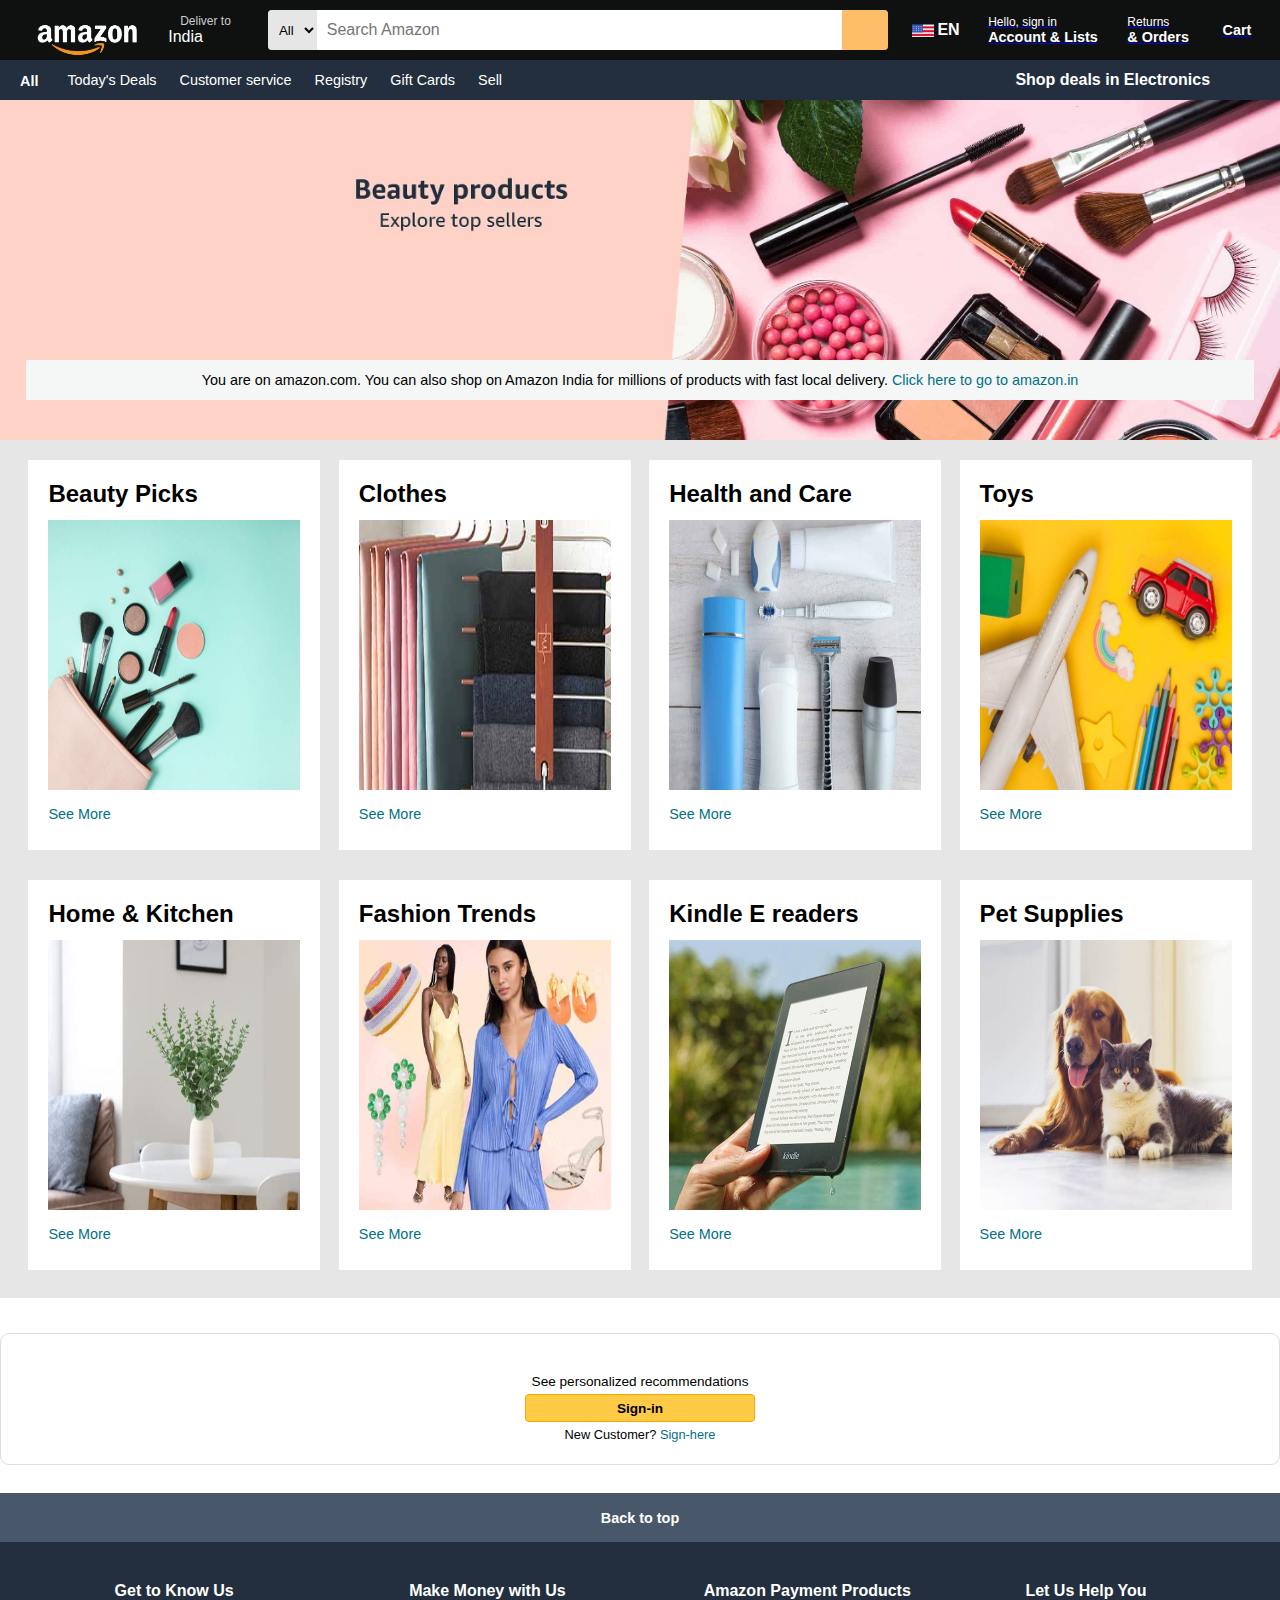
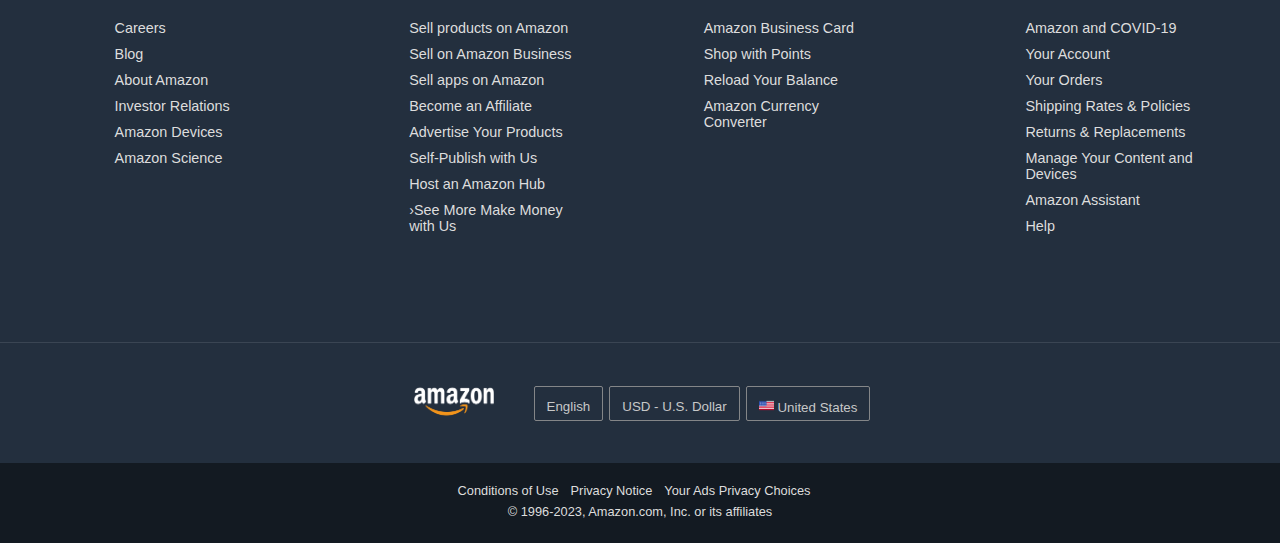
<file: Amazon Clone Mohan/Index.html>
<!DOCTYPE html>
<html lang="en">
<head>
    <meta charset="UTF-8">
    <meta name="viewport" content="width=device-width, initial-scale=1.0">
    <link rel="stylesheet" href="Style.css">
    <link rel="icon" href="./Image/Amazon_icon.png">
    <link rel="stylesheet" href="https://cdnjs.cloudflare.com/ajax/libs/font-awesome/6.4.2/css/all.min.css" integrity="sha512-z3gLpd7yknf1YoNbCzqRKc4qyor8gaKU1qmn+CShxbuBusANI9QpRohGBreCFkKxLhei6S9CQXFEbbKuqLg0DA==" crossorigin="anonymous" referrerpolicy="no-referrer" />
    <title>Amazon.com. Spend less. Smile more.</title>
</head>
<body>
    <!-- navbar -->
    <div class="nav-bar">

        <!-- nav logo -->
         <a href="https://www.amazon.in/ref=nav_logo">
        <div class="nav-logo border">
            <div class="logo"></div>
        </div></a>

        <!-- nav-address -->
        <div class="nav-address border">
            <div class="add-1">
                <p>Deliver to</p>
            </div>
          <div class="add-2">
            <i class="fa-solid fa-location-dot"></i>
            <p> India</p>
         </div>
        </div>

        <!-- nav-search -->
        <div class="nav-search">
            <select class="search-select">
                <option value="all">All</option>
            </select>
            <input placeholder="Search Amazon" class="search-input">
            <div class="search-icon">
                <i class="fa-solid fa-magnifying-glass"></i>
            </div>
        </div>

        <!-- flag-icon -->
        <div class="flag border">
            <div class="flag-icon"></div>
            <p class="flag-p">EN</p>
            <i class="fa-solid fa-sort-down down-icon"></i>
        </div>

        <!-- sign-in -->
        <a href="sign.html"><div class="nav-sign-in border">
            <p class="text1"><span>Hello, sign in</span></p>
            <div class="signin-icon">
                <p class="text2">Account & Lists</p>
                <i class="fa-solid fa-sort-down down-icon"></i>
            </div>
        </div></a>

        <!-- returns -->
         <a href="https://www.amazon.in/gp/css/order-history?ref_=nav_orders_first">
        <div class="returns border">
            <p class="text1"><span>Returns</span></p>
            <p class="text2">& Orders</p>
        </div></a>

        <!-- cart -->
         <a href="https://www.amazon.in/gp/cart/view.html?ref_=nav_cart">
        <div class="nav-cart border">
            <i class="fa-solid fa-cart-shopping cart-icon"></i>
            <p class="text2 cart-p">Cart</p>
        </div></a>


    </div>

    <!-- Panel -->
    <div class="panel">
        <div class="panel-all border">
            <i class="fa-solid fa-bars"></i>
            All
        </div>

        <!-- panel-options -->
        <div class="panel-options">
            <p class="border">Today's Deals</p>
            <p class="border">Customer service</p>
            <p class="border">Registry</p>
            <p class="border">Gift Cards</p>
            <p class="border">Sell</p>
        </div>

        <!-- panel-deals -->
        <div class="panel-deals">
            Shop deals in Electronics
        </div>
    </div>

    <!-- hero Section -->
    <div class="hero-section">
        <div class="hero-msg">
            <p>You are on amazon.com. You can also shop on Amazon India for millions of products with fast local delivery. <a href="#" class="hero-a"> Click here to go to amazon.in</a></p>
        </div>
    </div>

    <!-- cards -->
<div class="shopping">
    <div class="cards-container">
        <div class="card">
            <div class="card-title"><h2>Beauty Picks</h2></div>
            <img src="./Image/box5_image.jpg" alt="pic" class="card-img">
            <div class="card-info">See More</div>
        </div>
        <div class="card">
            <div class="card-title"><h2>Clothes</h2></div>
            <img src="./Image/box1_image.jpg" alt="pic" class="card-img">
            <div class="card-info">See More</div>
        </div>
        <div class="card">
            <div class="card-title"><h2>Health and Care</h2></div>
            <img src="./Image/box2_image.jpg" alt="pic" class="card-img">
            <div class="card-info">See More</div>
        </div>
        <div class="card">
            <div class="card-title"><h2>Toys</h2></div>
            <img src="./Image/box7_image.jpg" alt="pic" class="card-img">
            <div class="card-info">See More</div>
        </div>
    </div>

    <div class="cards-container">
        <div class="card">
            <div class="card-title"><h2>Home & Kitchen</h2></div>
            <img src="./Image/kitchen.jpg" alt="pic" class="card-img">
            <div class="card-info">See More</div>
        </div>
        <div class="card">
            <div class="card-title"><h2>Fashion Trends</h2></div>
            <img src="./Image/box8_image.jpg" alt="pic" class="card-img">
            <div class="card-info">See More</div>
        </div>
        <div class="card">
            <div class="card-title"><h2>Kindle E readers</h2></div>
            <img src="./Image/ereaders.jpg" alt="pic" class="card-img">
            <div class="card-info">See More</div>
        </div>
        <div class="card">
            <div class="card-title"><h2>Pet Supplies</h2></div>
            <img src="./Image/box6_image.jpg" alt="pic" class="card-img">
            <div class="card-info">See More</div>
        </div>
    </div><br>
</div>

<!-- sign-in -->
<div class="sign-in">
    <div class="sign-border">
        <div class="sign-text">
        <p class="sign-title">See personalized recommendations</p>
        <button class="sign-button">Sign-in</button>
        <p class="sign-info">New Customer? <a href="#">Sign-here</a></p>
        </div>
    </div>
</div>

<!-- footer -->
<div class="footer">
    <!-- box1 -->
    <div class="panel1">
        <p>Back to top</p>
    </div>

    <!-- box-2 -->
    <div class="panel2">
        <ul>
            <p>Get to Know Us</p>
            <a href="#">Careers</a>
            <a href="#">Blog</a>
            <a href="#">About Amazon</a>
            <a href="#">Investor Relations</a>
            <a href="#">Amazon Devices</a>
            <a href="#">Amazon Science</a>                         
        </ul>

        <ul>
            <p>Make Money with Us</p>       
            <a href="#">Sell products on Amazon </a>
            <a href="#">Sell on Amazon Business</a>
            <a href="#">Sell apps on Amazon</a>
            <a href="#">Become an Affiliate</a>
            <a href="#">Advertise Your Products</a>
            <a href="#">Self-Publish with Us</a>
            <a href="#">Host an Amazon Hub</a>
            <a href="#">›See More Make Money with Us</a>                
        </ul>

        <ul>
            <p>Amazon Payment Products</p>
            <a href="#">Amazon Business Card</a>
            <a href="#">Shop with Points</a>
            <a href="#">Reload Your Balance</a>
            <a href="#">Amazon Currency Converter</a>                         
        </ul>

        <ul>
            <p>Let Us Help You</p>
            <a href="#">Amazon and COVID-19</a>      
            <a href="#">Your Account</a>
            <a href="#">Your Orders</a>
            <a href="#">Shipping Rates & Policies</a>
            <a href="#">Returns & Replacements</a>
            <a href="#">Manage Your Content and Devices</a>
            <a href="#">Amazon Assistant</a>
            <a href="#">Help</a>
        </ul>
    </div>

    <!-- box-3 -->
        <div class="footer-logo">
            <div class="footer-img">
                <a href="#"><img src="./Image/amazon_logo (1).png" alt="pic"></a>
            </div>
            <div class="footer-btn1">
                <button>
                    <i class="fa-solid fa-globe"></i>
                    English
                    <i class="fa-solid fa-arrows-up-down"></i>
                </button>
            </div>
            <div class="footer-btn2">
                <button>
                    <i class="fa-solid fa-dollar-sign"></i>
                    USD - U.S. Dollar
                </button>
            </div>
            <div class="footer-btn3">
                <button>
                    <img src="./Image/flagicon.png" alt="">
                    United States
                </button>
            </div>
        </div>

        <!-- box-4 -->
        <div class="last">
            <div class="last1">
                <div class="p1">
                    <p>Conditions of Use</p>
                </div>
                <div class="p2">
                    <p>Privacy Notice</p>
                </div>
                <div class="p3">
                    <p>Your Ads Privacy Choices</p>
                </div>
            </div>
            <div class="last2">
                <p>© 1996-2023, Amazon.com, Inc. or its affiliates</p>
            </div>
        </div>
    </div>

</body>
</html>
</file>
<file: Amazon Clone Mohan/Style.css>
*{
    margin: 0;
    font-family: Arial, Helvetica, sans-serif;
    border: border-box; 
    /* border included in height & width no extra space */
}

.nav-bar{
    height: 60px;
    background-color: #0f1111;
    display: flex;
    color: white;
    align-items: center;
    cursor: pointer;
    justify-content: space-evenly;
}

/* box-1 */
.border{
    border: 1.5px solid transparent;
}

.border:hover{
    border: 1.5px solid white;
    border-radius: 2px;
}

.nav-logo{
    height: 50px;
    width: 113px;
    /* display: flex; */
    align-items: center;
}

.logo{
    background-image: url(./Image/amazon_logo\ \(1\).png);
    height: 70px;
    width: 113px;
    background-size: cover;
}


/* box-2 */
.nav-address{
    width: 80px;
}

.add-2{
    display: flex;
    color: #ffffff;
    font-size: 0.85;
    margin-left: 3px;
}

.add-1{
    color: #cccccc;
    font-size: 0.75rem;
    margin-left: 17px;
}

.add-2 i{
    display: flex;
    align-items: center;
    margin-right: 2px;
}


/* box-3 */
.nav-search{
    display: flex;
    /* justify-content: space-evenly; */
    height: 40px;
    width: 620px;
    border-radius: 4px;
    background-color: rgba(243, 239, 56, 0.589);
}

.nav-search:hover{
    border: 2px solid orange;
}

.search-select{
    background-color: #e6e6e6;
    width: 54px;
    text-align: center;
    border-radius: 4px 0 0 4px;
    border: none;
    padding: 7px;
    cursor: pointer;
}

.search-input{
    border: none;
    border-radius: none;
    width: 100%;
    font-size: 1rem;
    padding-left: 10px;
}

.search-icon{
    width: 55px;
    display: flex;
    justify-content: center;
    align-items: center;
    color: #0f1111;
    font-size: 1.2rem;
    background-color: #febd68;
    border-radius: 0 4px 4px 0;
}

/* box-4 */
.flag{
    display: flex;
}

.flag-icon{
    background-image: url(./Image/flagicon.png);
    background-size: cover;
    width: 22px;
    height: 16px;
    margin-right: 3px;
}

.flag-p{
    color: #ffffff;
    font-size: 1rem;
    margin-right: 3px;
    font-weight: 550;
}

.down-icon{
    color: lightgray;
    font-size: 12px;
}

/* box-5 and 6 */
.text1{
    color: #ffffff;
    font-size: 0.75rem;
}

.text2{
    color: #ffffff;
    font-size: 0.9rem;
    font-weight: 700;
    margin-right: 4px;
}

.signin-icon{
    display: flex;
}

/* box-7 */
.nav-cart{
    display: flex;
}

.cart-icon{
    font-size: 1.7rem;
    margin-right: 4px;
    color: white;
}

.cart-p{
    display: flex;
    align-items: last baseline;
}


/* panel */
.panel{
    display: flex;
    height: 40px;
    background-color: rgb(35,47,62);
    color: #ffffff;
    align-items: center;
}

.panel-all{
    font-size: 0.9rem;
    font-weight: 700;
    margin-right: 10px;
    cursor: pointer;
}

/* box-1 */
.panel-all i{
    margin-right: 4px;
    margin-left: 15px;
    font-size: 1.2rem;
}

/* box-2 */
.panel-options p{
    display: inline;
    margin-left: 17px;
}

.panel-options{
    width: 70%;
    font-size: 0.9rem;
    font-weight: 500;
    cursor: pointer;
}

/* box-3 */
.panel-deals{
    font-size: 1rem;
    font-weight: 700;
    margin-left: 70px;
}

/* hero Section */
.hero-section{
    background-image: url(./Image/herobeauty.jpg);
    background-size: cover;
    height: 340px;
    display: flex;
    justify-content: center;
    align-items: flex-end;
    cursor: pointer;
}

.hero-msg{
    background-color: #F5F6F6;
    height: 40px;
    display: flex;
    justify-content: center;
    align-items: center;
    font-size: 0.9rem;
    width: 96%;
    margin-bottom: 40px;
}

.hero-a{
    text-decoration: none;
    color: #007185;
}

/* cards */
.shopping{
    background-color: #e6e6e6;
}

.cards-container{
    display: flex;
    justify-content: space-evenly;
    padding: 10px;
}

.card{
    width: 20%;
    height: 350px;
    background-color: #ffffff;
    margin-top: 10px;
    padding: 20px;
}

.card-title{
    height: 40px;
}

.card-img{
    width: 100%;
    height: 270px;
    cursor: pointer;
}

.card-info{
    height: 40px;
    display: flex;
    align-items: center;
    color: #007185;
    font-size: 0.9rem;
}

/* sign-in */
.sign-in{
    margin-top: 35px;
    height: 160px;
}

.sign-border{
    height: 130px;
    border: 1px solid #dddddd;
    border-radius: 9px;
}

.sign-text{
    text-align: center;
    margin-top: 40px;
}

.sign-title{
    color: #000000;
    font-size: 0.85rem;
}

.sign-button{
    width: 230px;
    color: #000000;
    background-color: #FFCA45;
    border: 1px solid orange;
    height: 28px;
    border-radius: 4px;
    font-size: 0.85rem;
    font-weight: 600;
    margin-top: 5px;
    margin-bottom: 5px;
    cursor: pointer;
}

.sign-info{
    font-size: 0.8rem;
}

.sign-info a{
    text-decoration: none;
    color: #007185;
    cursor: pointer;
}

/* footer */
.panel1{
    height: 49px;
    background-color: #485769;
    display: flex;
    justify-content: center;
    align-items: center;
    color: #ffffff;
    font-size: 0.9rem;
    font-weight: 600;
    cursor: pointer;
}

.panel2{
    display: flex;
    justify-content: space-evenly;
    background-color: #232F3E;
    height: 400px;
    color: #ffffff;
}

.panel2 ul{
    height: 320px;
    margin-top: 40px;
}

.panel2 p{
    color: #ffffff;
    font-size: 1rem;
    font-weight: 700;
    margin-bottom: 20px;
}

.panel2 ul a{
    display: block;
    text-decoration: none;
    color: #dddddd;
    font-size: 0.9rem;
    margin-bottom: 10px;
    width: 180px;
    cursor: pointer;
}

.footer-logo{
    height: 120px;
    display: flex;
    justify-content: center;
    align-items: center;
    background-color: #232F3E;
    border-top: 1px solid #3A4553;
}

.footer-img img{
    height: 65px;
    width: 100px;
    margin-right: 30px;
    cursor: pointer;
}

.footer-btn3 img{
    height: 13px;
    width: 15px;
}

.footer-logo button{
    color: #C7C8C8;
    background-color: transparent;
    border: 1px solid #848688;
    height: 35px;
    margin-right: 6px;
    border-radius: 2px;
    padding: 12px;
    cursor: pointer;
}

.last{
    height: 80px;
    color: #dddddd;
    background-color: #131A22;
    font-size: 0.8rem;
}

.last1{
    display: flex;
    justify-content: center;
    align-items: center;
    padding-top: 20px;
    padding-bottom: 6px;
}

.last2{
    display: flex;
    justify-content: center;
    align-items: center; 
}

.last1 div{
    margin-right: 12px;
}
</file>
